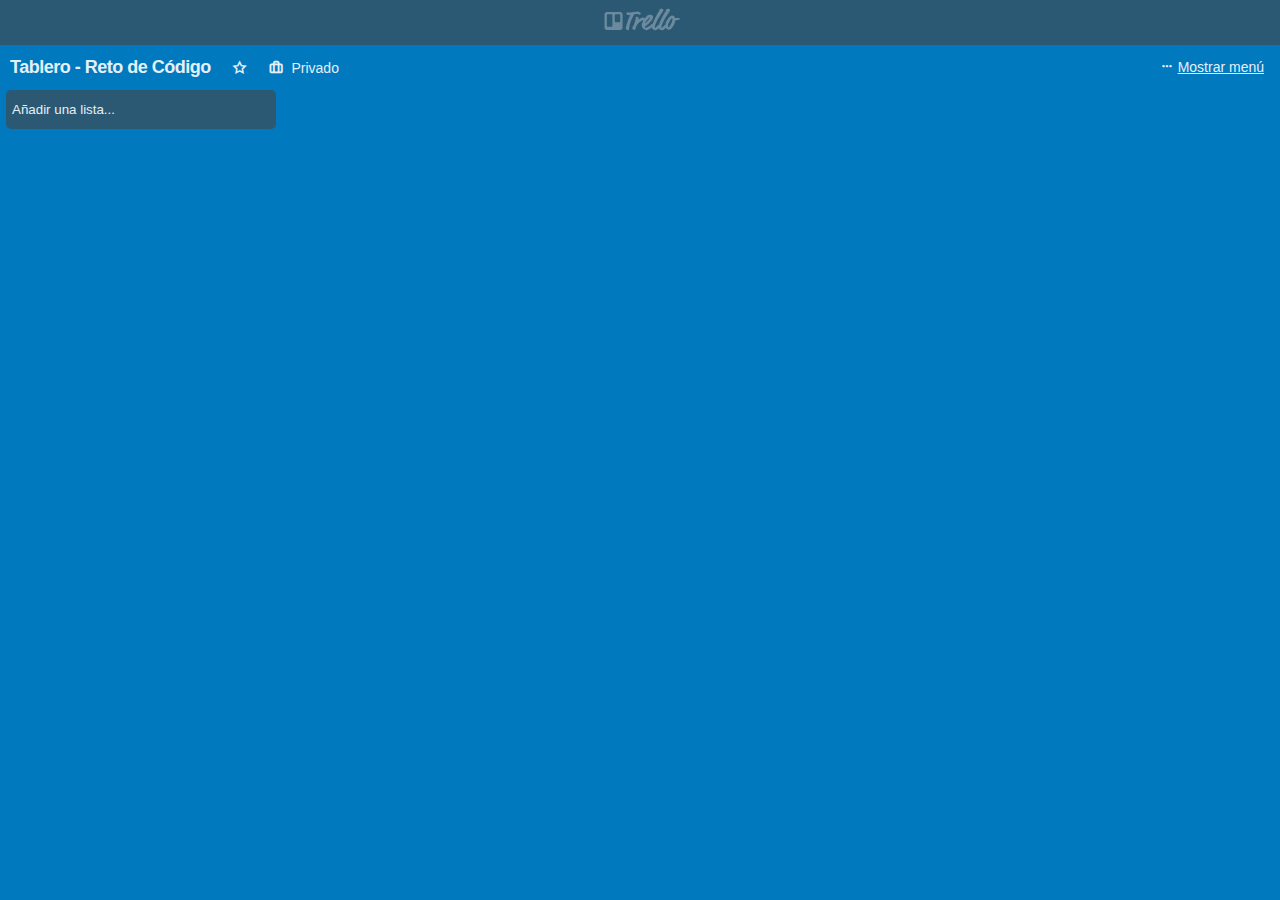
<file: index.html>
<!DOCTYPE html>
<html lang="en">
<head>
	<meta charset="UTF-8">
	<title>Trello</title>
	<link rel="stylesheet" href="assets/css/main.css">
	<link rel="stylesheet" href="assets/icomoon/style.css">
	<link rel="icon" href="assets/img/favicon-trello.ico">
</head>
<body>
	<header><!-- inicio de la primera barra de navegación -->
		<div class="navbar"><img src="assets/img/trello-logo-white.svg" alt="trello's logo"></div>
	</header><!-- fin la primera barra de navegación -->
	<div class="secondnav"><button class="navbtn">Tablero - Reto de Código</button><!-- inicio de la segunda barra de navegación -->
		<button class="star"><span class="icon-star-empty"></span></button>
		<button class="pri"><span class="icon-briefcase"></span> Privado</button>
		<button class="menu"><span class="icon-more_horiz"></span>  <span class="menutext">Mostrar menú</span></button>
	</div><!-- fin de la segunda barra de navegación -->

	<div id="lista"><!-- inicio contenedor que tiene el botón añadir una lista -->
		<div id="container">
				<button id="addlist">Añadir una lista...</button>
			<div class="body">
	</div><!-- fin contenedor que tiene el botón añadir una lista -->
	<form id ="firstform" action="#" ><!-- inicio contenedor con el input añadir una lista y el boton guardar -->
					 <input type="realaddlist" id="realaddlist" name="ralist" placeholder="Añadir una lista...">
					 <div class="alignbtnX"><button type="submit" id="savebtn">Guardar</button><span class="icon-x"><span class="icon-dots-three-horizontal"></span></div>
				</form><!-- fin contenedor con el input añadir una lista y el boton guardar -->
				<div class="newl"></div><!-- div que contendrá el resto de objetos creados en el DOM -->
	<script type="text/javascript" src="assets/js/app.js"></script>
</body>
</html>
</file>
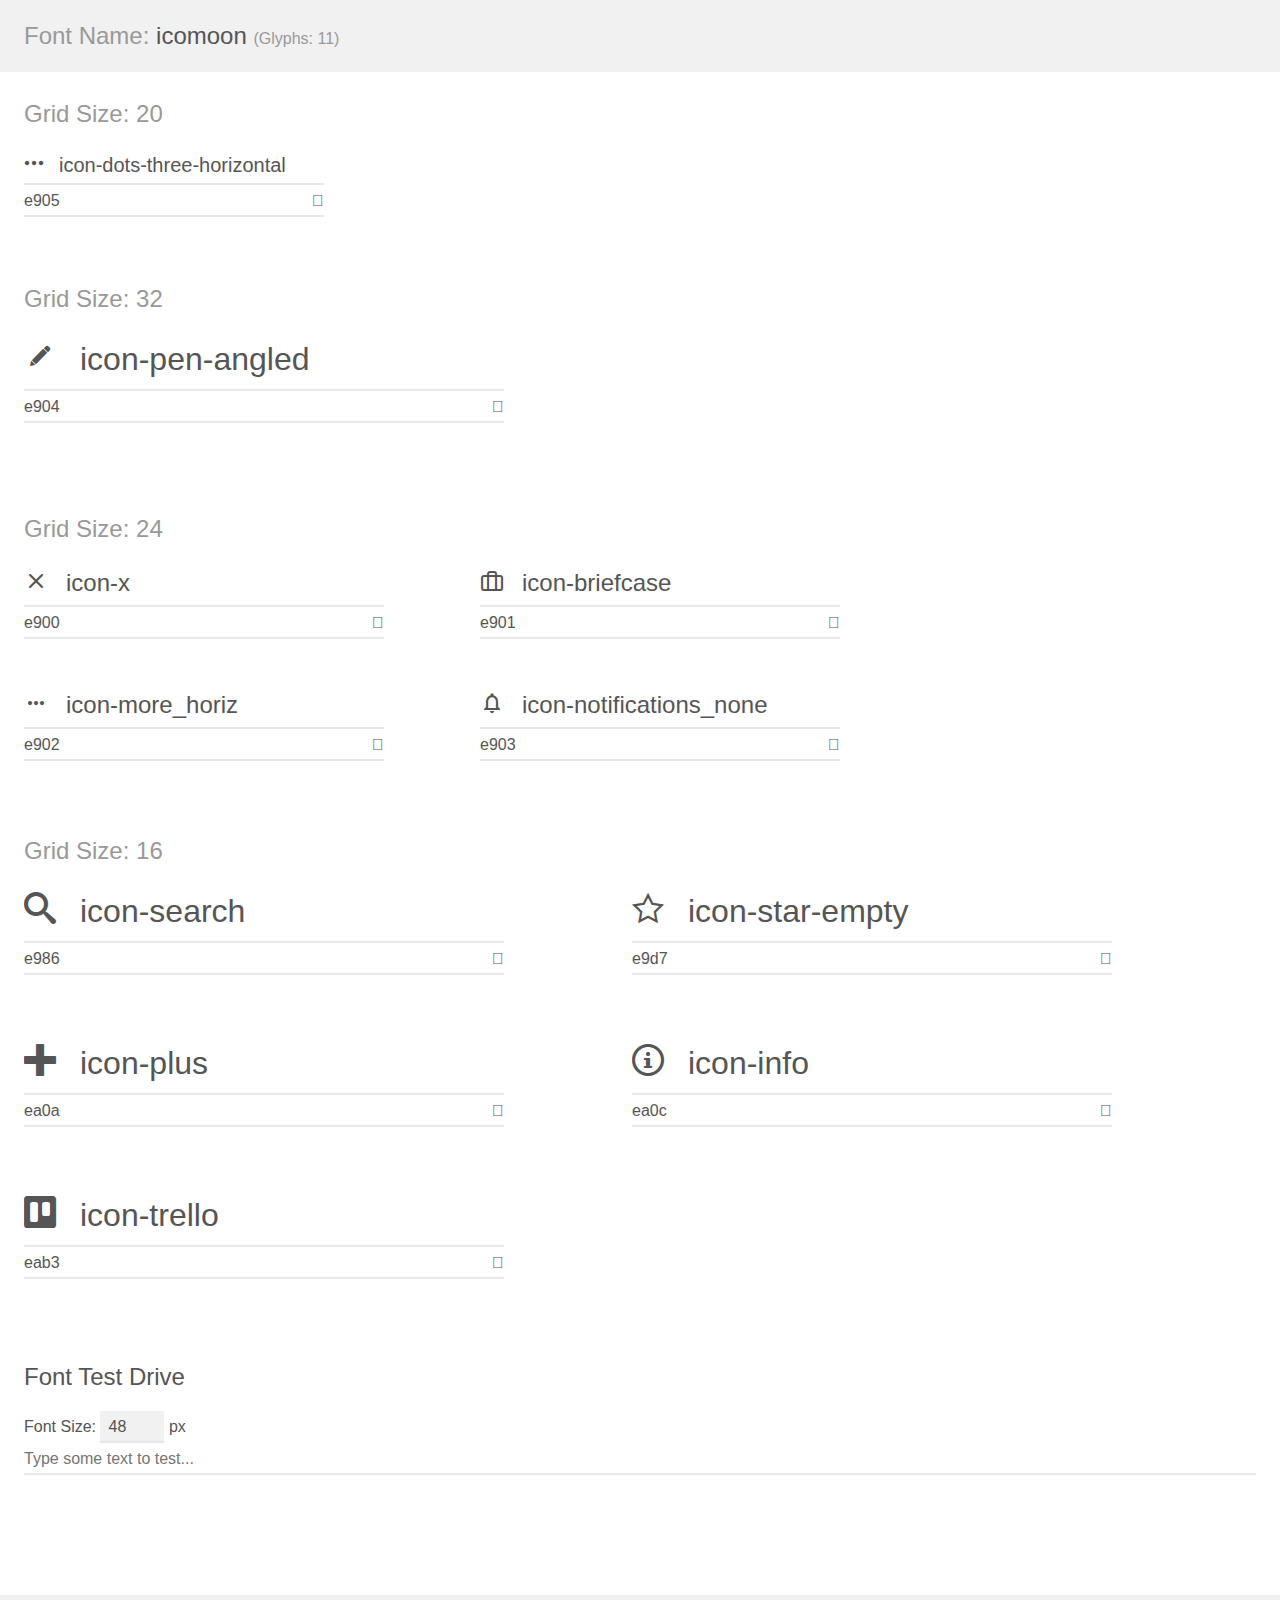
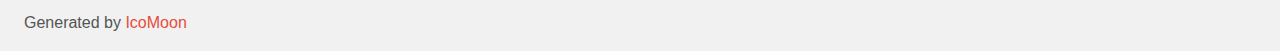
<file: assets/icomoon/demo.html>
<!doctype html>
<html>
<head>
    <meta charset="utf-8">
    <title>IcoMoon Demo</title>
    <meta name="description" content="An Icon Font Generated By IcoMoon.io">
    <meta name="viewport" content="width=device-width, initial-scale=1">
    <link rel="stylesheet" href="demo-files/demo.css">
    <link rel="stylesheet" href="style.css"></head>
<body>
    <div class="bgc1 clearfix">
        <h1 class="mhmm mvm"><span class="fgc1">Font Name:</span> icomoon <small class="fgc1">(Glyphs:&nbsp;11)</small></h1>
    </div>
    <div class="clearfix mhl ptl">
        <h1 class="mvm mtn fgc1">Grid Size: 20</h1>
        <div class="glyph fs1">
            <div class="clearfix bshadow0 pbs">
                <span class="icon-dots-three-horizontal">
                
                </span>
                <span class="mls"> icon-dots-three-horizontal</span>
            </div>
            <fieldset class="fs0 size1of1 clearfix hidden-false">
                <input type="text" readonly value="e905" class="unit size1of2" />
                <input type="text" maxlength="1" readonly value="&#xe905;" class="unitRight size1of2 talign-right" />
            </fieldset>
            <div class="fs0 bshadow0 clearfix hidden-true">
                <span class="unit pvs fgc1">liga: </span>
                <input type="text" readonly value="" class="liga unitRight" />
            </div>
        </div>
    </div>
    <div class="clearfix mhl ptl">
        <h1 class="mvm mtn fgc1">Grid Size: 32</h1>
        <div class="glyph fs2">
            <div class="clearfix bshadow0 pbs">
                <span class="icon-pen-angled">
                
                </span>
                <span class="mls"> icon-pen-angled</span>
            </div>
            <fieldset class="fs0 size1of1 clearfix hidden-false">
                <input type="text" readonly value="e904" class="unit size1of2" />
                <input type="text" maxlength="1" readonly value="&#xe904;" class="unitRight size1of2 talign-right" />
            </fieldset>
            <div class="fs0 bshadow0 clearfix hidden-true">
                <span class="unit pvs fgc1">liga: </span>
                <input type="text" readonly value="" class="liga unitRight" />
            </div>
        </div>
    </div>
    <div class="clearfix mhl ptl">
        <h1 class="mvm mtn fgc1">Grid Size: 24</h1>
        <div class="glyph fs3">
            <div class="clearfix bshadow0 pbs">
                <span class="icon-x">
                
                </span>
                <span class="mls"> icon-x</span>
            </div>
            <fieldset class="fs0 size1of1 clearfix hidden-false">
                <input type="text" readonly value="e900" class="unit size1of2" />
                <input type="text" maxlength="1" readonly value="&#xe900;" class="unitRight size1of2 talign-right" />
            </fieldset>
            <div class="fs0 bshadow0 clearfix hidden-true">
                <span class="unit pvs fgc1">liga: </span>
                <input type="text" readonly value="" class="liga unitRight" />
            </div>
        </div>
        <div class="glyph fs3">
            <div class="clearfix bshadow0 pbs">
                <span class="icon-briefcase">
                
                </span>
                <span class="mls"> icon-briefcase</span>
            </div>
            <fieldset class="fs0 size1of1 clearfix hidden-false">
                <input type="text" readonly value="e901" class="unit size1of2" />
                <input type="text" maxlength="1" readonly value="&#xe901;" class="unitRight size1of2 talign-right" />
            </fieldset>
            <div class="fs0 bshadow0 clearfix hidden-true">
                <span class="unit pvs fgc1">liga: </span>
                <input type="text" readonly value="" class="liga unitRight" />
            </div>
        </div>
        <div class="glyph fs3">
            <div class="clearfix bshadow0 pbs">
                <span class="icon-more_horiz">
                
                </span>
                <span class="mls"> icon-more_horiz</span>
            </div>
            <fieldset class="fs0 size1of1 clearfix hidden-false">
                <input type="text" readonly value="e902" class="unit size1of2" />
                <input type="text" maxlength="1" readonly value="&#xe902;" class="unitRight size1of2 talign-right" />
            </fieldset>
            <div class="fs0 bshadow0 clearfix hidden-true">
                <span class="unit pvs fgc1">liga: </span>
                <input type="text" readonly value="" class="liga unitRight" />
            </div>
        </div>
        <div class="glyph fs3">
            <div class="clearfix bshadow0 pbs">
                <span class="icon-notifications_none">
                
                </span>
                <span class="mls"> icon-notifications_none</span>
            </div>
            <fieldset class="fs0 size1of1 clearfix hidden-false">
                <input type="text" readonly value="e903" class="unit size1of2" />
                <input type="text" maxlength="1" readonly value="&#xe903;" class="unitRight size1of2 talign-right" />
            </fieldset>
            <div class="fs0 bshadow0 clearfix hidden-true">
                <span class="unit pvs fgc1">liga: </span>
                <input type="text" readonly value="" class="liga unitRight" />
            </div>
        </div>
    </div>
    <div class="clearfix mhl ptl">
        <h1 class="mvm mtn fgc1">Grid Size: 16</h1>
        <div class="glyph fs4">
            <div class="clearfix bshadow0 pbs">
                <span class="icon-search">
                
                </span>
                <span class="mls"> icon-search</span>
            </div>
            <fieldset class="fs0 size1of1 clearfix hidden-false">
                <input type="text" readonly value="e986" class="unit size1of2" />
                <input type="text" maxlength="1" readonly value="&#xe986;" class="unitRight size1of2 talign-right" />
            </fieldset>
            <div class="fs0 bshadow0 clearfix hidden-true">
                <span class="unit pvs fgc1">liga: </span>
                <input type="text" readonly value="search, magnifier" class="liga unitRight" />
            </div>
        </div>
        <div class="glyph fs4">
            <div class="clearfix bshadow0 pbs">
                <span class="icon-star-empty">
                
                </span>
                <span class="mls"> icon-star-empty</span>
            </div>
            <fieldset class="fs0 size1of1 clearfix hidden-false">
                <input type="text" readonly value="e9d7" class="unit size1of2" />
                <input type="text" maxlength="1" readonly value="&#xe9d7;" class="unitRight size1of2 talign-right" />
            </fieldset>
            <div class="fs0 bshadow0 clearfix hidden-true">
                <span class="unit pvs fgc1">liga: </span>
                <input type="text" readonly value="star-empty, rate" class="liga unitRight" />
            </div>
        </div>
        <div class="glyph fs4">
            <div class="clearfix bshadow0 pbs">
                <span class="icon-plus">
                
                </span>
                <span class="mls"> icon-plus</span>
            </div>
            <fieldset class="fs0 size1of1 clearfix hidden-false">
                <input type="text" readonly value="ea0a" class="unit size1of2" />
                <input type="text" maxlength="1" readonly value="&#xea0a;" class="unitRight size1of2 talign-right" />
            </fieldset>
            <div class="fs0 bshadow0 clearfix hidden-true">
                <span class="unit pvs fgc1">liga: </span>
                <input type="text" readonly value="plus, add" class="liga unitRight" />
            </div>
        </div>
        <div class="glyph fs4">
            <div class="clearfix bshadow0 pbs">
                <span class="icon-info">
                
                </span>
                <span class="mls"> icon-info</span>
            </div>
            <fieldset class="fs0 size1of1 clearfix hidden-false">
                <input type="text" readonly value="ea0c" class="unit size1of2" />
                <input type="text" maxlength="1" readonly value="&#xea0c;" class="unitRight size1of2 talign-right" />
            </fieldset>
            <div class="fs0 bshadow0 clearfix hidden-true">
                <span class="unit pvs fgc1">liga: </span>
                <input type="text" readonly value="info, information" class="liga unitRight" />
            </div>
        </div>
        <div class="glyph fs4">
            <div class="clearfix bshadow0 pbs">
                <span class="icon-trello">
                
                </span>
                <span class="mls"> icon-trello</span>
            </div>
            <fieldset class="fs0 size1of1 clearfix hidden-false">
                <input type="text" readonly value="eab3" class="unit size1of2" />
                <input type="text" maxlength="1" readonly value="&#xeab3;" class="unitRight size1of2 talign-right" />
            </fieldset>
            <div class="fs0 bshadow0 clearfix hidden-true">
                <span class="unit pvs fgc1">liga: </span>
                <input type="text" readonly value="trello, brand43" class="liga unitRight" />
            </div>
        </div>
    </div>

    <!--[if gt IE 8]><!-->
    <div class="mhl clearfix mbl">
        <h1>Font Test Drive</h1>
        <label>
            Font Size: <input id="fontSize" type="number" class="textbox0 mbm"
            min="8" value="48" />
            px
        </label>
        <input id="testText" type="text" class="phl size1of1 mvl"
        placeholder="Type some text to test..." value=""/>
        <div id="testDrive" class="icon-">&nbsp;
        </div>
    </div>
    <!--<![endif]-->
    <div class="bgc1 clearfix">
        <p class="mhl">Generated by <a href="https://icomoon.io/app">IcoMoon</a></p>
    </div>

    <script src="demo-files/demo.js"></script>
</body>
</html>
</file>
<file: assets/css/main.css>
body {
    margin: 0 auto;
    background-color: #0079BF;
}
.navbar {
    background-color: #2B5873;
    height: 40px;
    width: 100%;
    height: 45px;
}
img {
    height: 30px;
    width: 80px;
    display: block;
    margin-left: auto;
    margin-right: auto;
    padding-top: 6px;
    -webkit-filter: opacity(30%);
    /* Safari */
    
    filter: opacity(30%);
}
img:hover {
    -webkit-filter: opacity(70%);
    /* Safari */
    
    filter: opacity(70%);
}
.secondnav {
    height: 45px;
    width: 100%;
    background-color: #0079BF;
    font-family: Arial;
    color: #E4F0F6;
}
.navbtn {
    margin-top: 6px;
    margin-left: 6px;
    top: 24px;
    background-color: #0079BF;
    border-radius: 3px;
    border: none;
    line-height: 5px;
    font-size: 18px;
    line-height: 30px;
    padding-left: 4px;
    color: #E4F0F6;
    outline: 0;
    font-weight: bold;
    letter-spacing: -0.5px;
}
.navbtn:hover {
    background-color: #2B5873;
}
.icon-star-empty {
    font-size: 13px;
    padding: 6px;
    font-weight: bold!important;
}
.star {
    background-color: #0079BF;
    outline: 0;
    color: #E4F0F6;
    font-weight: bold;
    border: none;
    border-radius: 3px;
    height: 32px;
}
.star:hover {
    background-color: #2B5873;
}
.pri {
    background-color: #0079BF;
    outline: 0;
    color: #E4F0F6;
    border: none;
    border-radius: 3px;
    height: 32px;
    font-size: 14px;
}
.pri:hover {
    background-color: #2B5873;
}
.icon-briefcase {
    font-weight: bold!important;
    padding-right: 5px;
}
.menu {
    background-color: #0079BF;
    outline: 0;
    color: #E4F0F6;
    border: none;
    border-radius: 3px;
    height: 32px;
    font-size: 14px;
    margin-top: 10px;
    margin-right: 10px;
    float: right;
    margin-top: 6px;
}
.menutext {
    text-decoration: underline;
}
.menu:hover {
    background-color: #2B5873;
}
#addlist {
    height: 39px;
    width: 270px;
    padding-left: 6px;
    background-color: #2B5873;
    border: none;
    margin-left: 6px;
    border-radius: 5px;
    color: #E4F0F6;
    outline: none;
    text-align: left;
}
#addlist:hover {
    background-color: #07486E;
}
#firstform {
    height: 107px;
    width: 273px;
    background-color: #E2E4E6;
    bottom: 20px;
    float: left;
}
#realaddlist {
    height: 35px;
    width: 259px;
    padding-left: 6px;
    background-color: #2B5873;
    border: none;
    margin: 3px;
    border-radius: 5px;
    color: #E4F0F6;
    outline: none;
    text-align: left;
}
form#firstform {
    position: absolute;
    bottom: 468px;
    width: 272px;
    height: 79px;
    margin-left: 6px;
}
#savebtn {
    background-color: #1C599E;
    width: 87px;
    height: 32px;
    color: #fff;
    border: none;
    margin-left: 3px;
    border-radius: 5px;
    font-size: 15px;
    font-weight: bold;
    cursor: pointer;
}
#savebtn:hover {
    background-color: #184981;
}
.icon-x:before {
    content: "\e900";
    font-size: 20px;
    padding-left: 5px;
    font-weight: bold;
    color: #979494;
}
.icon-dots-three-horizontal:before {
    content: "\e905";
    padding-left: 126px;
    font-size: 20px;
    color: #979494;
    font-weight: bold;
}
.newd {
    height: 70px;
    width: 270px;
    background-color: #E2E4E6;
    position: absolute;
    left: 7px;
    top: 90px;
    border-radius: 5px;
}
.namel {
    font-weight: bold;
    height: 27px;
    width: 261px;
    position: absolute;
    left: 11px;
    top: 95px;
    padding-left: 6px;
    padding-top: 3px;
    font-size: 14px;
    font-family: Arial;
    word-break: break-all;
}
.namel:hover {
    cursor: pointer;
}
#txtadd {
    cursor: pointer;
    font-weight: normal;
    color: #727474;
    margin-top: 20px;
}
#txtadd:hover {
    text-decoration: underline;
}
.newd2 {
    background-color: #E2E4E6;
    width: 270px;
    height: 148px;
    position: absolute;
    left: 7px;
    top: 90px;
    border-radius: 5px;
    z-index: -1;
}
.ltxt {
    resize: none;
    width: 245px;
    height: 68px;
    position: relative;
    bottom: 77px;
    border-radius: 5px;
}
.btnAdd {
    background-color: #1C599E;
    width: 77px;
    height: 33px;
    z-index: 1;
    position: relative;
    top: 37px;
    border: none;
    border-radius: 5px;
    color: #fff;
    cursor: pointer;
}
.btnAdd:hover {
    background-color: #184981;
}
#newTxt {
    width: 254px;
    height: 34px;
    background-color: #fff;
    border-radius: 5px;
    position: absolute;
    left: 10px;
    word-wrap: break-word;
}
#contN {
    background-color: #E2E4E6;
    width: 245px;
    height: 198px;
    position: absolute;
    top: -39px;
    border-radius: 5px;
    z-index: -1;
    left: -3px;
    padding-left: 14px;
    display: table;
}
.ltxt2 {
    resize: none;
    width: 245px;
    height: 68px;
    position: relative;
    border-radius: 5px;
    top: 80px;
    left: -7px;
    word-wrap: break-word;
}
.btnAdd2 {
    background-color: #1C599E;
    width: 77px;
    height: 33px;
    z-index: 1;
    position: relative;
    top: 80px;
    border: none;
    border-radius: 5px;
    color: #fff;
    cursor: pointer;
}
.btnAdd2:hover {
    background-color: #184981;
}

#newTxt2 {
	width: 254px;
    height: 34px;
    background-color: #fff;
    border-radius: 5px;
    left: -10px;
    position: relative;
    margin-bottom:8px;
    top: -31px;
    word-wrap: break-word;

}
</file>
<file: assets/icomoon/style.css>
@font-face {
  font-family: 'icomoon';
  src:  url('fonts/icomoon.eot?ejmdmj');
  src:  url('fonts/icomoon.eot?ejmdmj#iefix') format('embedded-opentype'),
    url('fonts/icomoon.ttf?ejmdmj') format('truetype'),
    url('fonts/icomoon.woff?ejmdmj') format('woff'),
    url('fonts/icomoon.svg?ejmdmj#icomoon') format('svg');
  font-weight: normal;
  font-style: normal;
}

[class^="icon-"], [class*=" icon-"] {
  /* use !important to prevent issues with browser extensions that change fonts */
  font-family: 'icomoon' !important;
  speak: none;
  font-style: normal;
  font-weight: normal;
  font-variant: normal;
  text-transform: none;
  line-height: 1;

  /* Better Font Rendering =========== */
  -webkit-font-smoothing: antialiased;
  -moz-osx-font-smoothing: grayscale;
}

.icon-dots-three-horizontal:before {
  content: "\e905";
}
.icon-pen-angled:before {
  content: "\e904";
}
.icon-x:before {
  content: "\e900";
}
.icon-briefcase:before {
  content: "\e901";
}
.icon-more_horiz:before {
  content: "\e902";
}
.icon-notifications_none:before {
  content: "\e903";
}
.icon-search:before {
  content: "\e986";
}
.icon-star-empty:before {
  content: "\e9d7";
}
.icon-plus:before {
  content: "\ea0a";
}
.icon-info:before {
  content: "\ea0c";
}
.icon-trello:before {
  content: "\eab3";
}
</file>
<file: assets/icomoon/demo-files/demo.css>
body {
  padding: 0;
  margin: 0;
  font-family: sans-serif;
  font-size: 1em;
  line-height: 1.5;
  color: #555;
  background: #fff;
}
h1 {
  font-size: 1.5em;
  font-weight: normal;
}
small {
  font-size: .66666667em;
}
a {
  color: #e74c3c;
  text-decoration: none;
}
a:hover, a:focus {
  box-shadow: 0 1px #e74c3c;
}
.bshadow0, input {
  box-shadow: inset 0 -2px #e7e7e7;
}
input:hover {
  box-shadow: inset 0 -2px #ccc;
}
input, fieldset {
  font-family: sans-serif;
  font-size: 1em;
  margin: 0;
  padding: 0;
  border: 0;
}
input {
  color: inherit;
  line-height: 1.5;
  height: 1.5em;
  padding: .25em 0;
}
input:focus {
  outline: none;
  box-shadow: inset 0 -2px #449fdb;
}
.glyph {
  font-size: 16px;
  width: 15em;
  padding-bottom: 1em;
  margin-right: 4em;
  margin-bottom: 1em;
  float: left;
  overflow: hidden;
}
.liga {
  width: 80%;
  width: calc(100% - 2.5em);
}
.talign-right {
  text-align: right;
}
.talign-center {
  text-align: center;
}
.bgc1 {
  background: #f1f1f1;
}
.fgc1 {
  color: #999;
}
.fgc0 {
  color: #000;
}
p {
  margin-top: 1em;
  margin-bottom: 1em;
}
.mvm {
  margin-top: .75em;
  margin-bottom: .75em;
}
.mtn {
  margin-top: 0;
}
.mtl, .mal {
  margin-top: 1.5em;
}
.mbl, .mal {
  margin-bottom: 1.5em;
}
.mal, .mhl {
  margin-left: 1.5em;
  margin-right: 1.5em;
}
.mhmm {
  margin-left: 1em;
  margin-right: 1em;
}
.mls {
  margin-left: .25em;
}
.ptl {
  padding-top: 1.5em;
}
.pbs, .pvs {
  padding-bottom: .25em;
}
.pvs, .pts {
  padding-top: .25em;
}
.unit {
  float: left;
}
.unitRight {
  float: right;
}
.size1of2 {
  width: 50%;
}
.size1of1 {
  width: 100%;
}
.clearfix:before, .clearfix:after {
  content: " ";
  display: table;
}
.clearfix:after {
  clear: both;
}
.hidden-true {
  display: none;
}
.textbox0 {
  width: 3em;
  background: #f1f1f1;
  padding: .25em .5em;
  line-height: 1.5;
  height: 1.5em;
}
#testDrive {
  display: block;
  padding-top: 24px;
  line-height: 1.5;
}
.fs0 {
  font-size: 16px;
}
.fs1 {
  font-size: 20px;
}
.fs2 {
  font-size: 32px;
}
.fs3 {
  font-size: 24px;
}
.fs4 {
  font-size: 32px;
}
</file>
